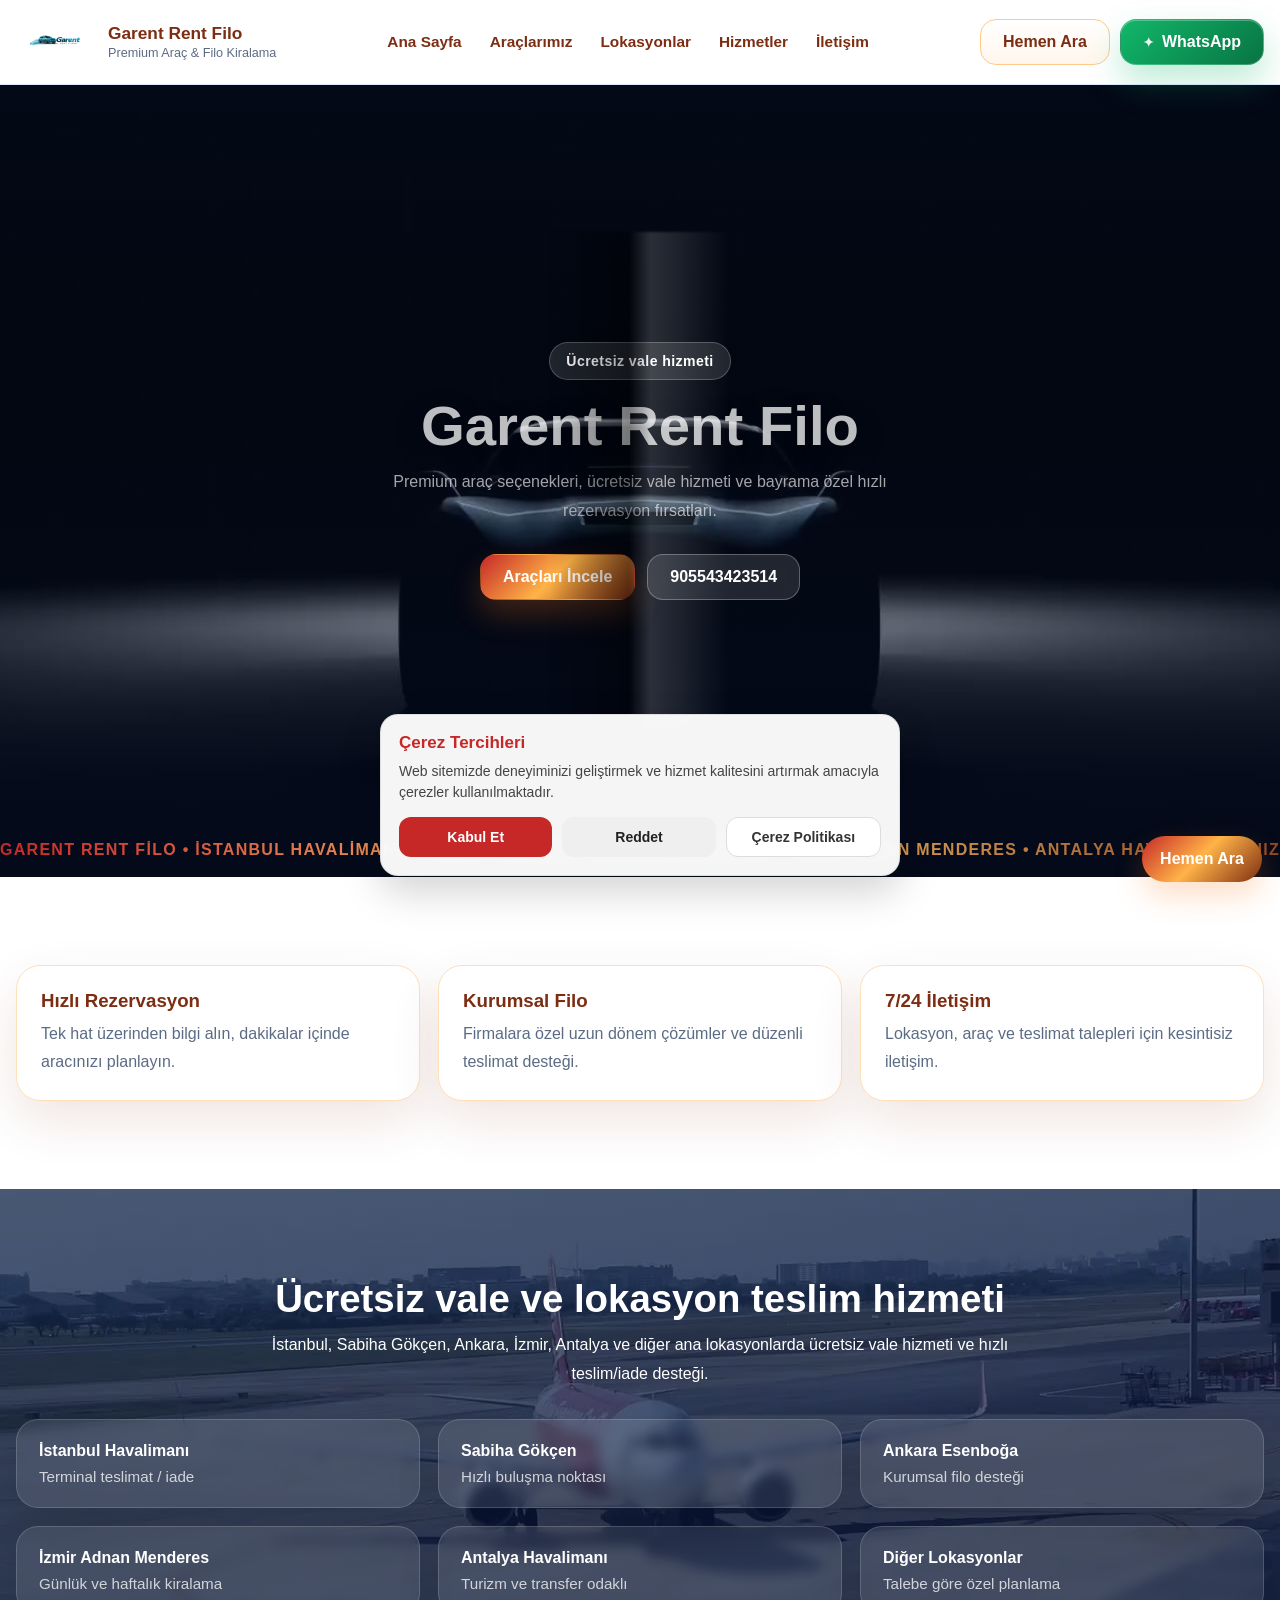
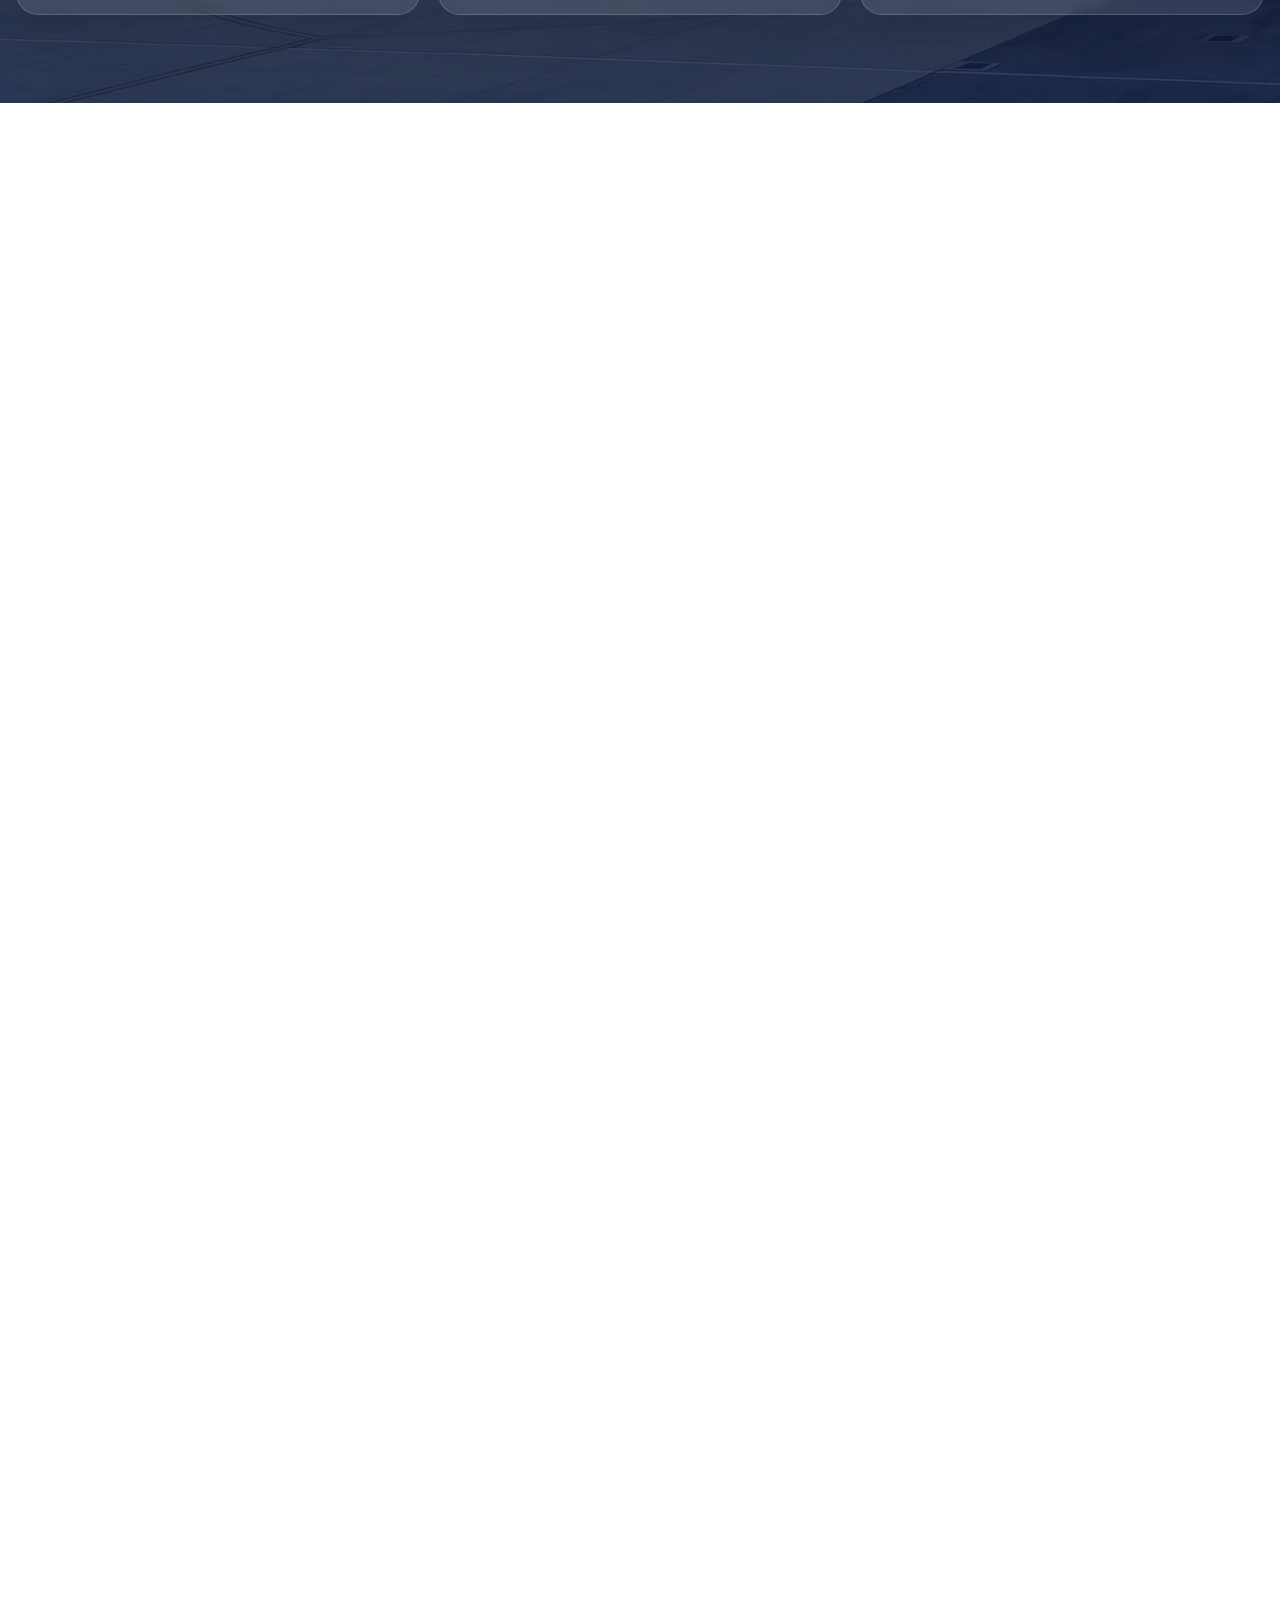
<file: index.html>
<!doctype html>
<html lang="tr">
<head>


<meta charset="UTF-8">
  <meta name="viewport" content="width=device-width, initial-scale=1.0">
  <title>Garent Rent Filo | Araç Kiralama</title>

<meta name="description" content="Garent Rent Filo - Premium araç kiralama hizmetleri">
<meta property="og:title" content="Garent Rent Filo">
<meta property="og:description" content="Premium araç kiralama hizmetleri">
<meta property="og:type" content="website">
<meta name="theme-color" content="#111111">
<link rel="icon" href="favicon.ico">

  <meta name="description" content="Garent Rent Filo ile ücretsiz vale hizmetli günlük, haftalık ve kurumsal araç kiralama fırsatları.">
  <link rel="icon" href="assets/img/favicon.webp">
  <meta name="theme-color" content="#c62828">
  <link rel="preload" href="assets/css/style.css" as="style">
  <link rel="preload" href="assets/img/logo.webp" as="image" type="image/webp">
  <link rel="preload" href="assets/video/hero.mp4" as="video" type="video/mp4">
  <link rel="stylesheet" href="assets/css/style.css">
</head>
<body>
  <header class="topbar">
    <div class="container nav">
      <a class="brand" href="#anasayfa" aria-label="Garent Rent Filo ana sayfa">
        <img class="brand-logo" src="assets/img/logo.webp" loading="eager" fetchpriority="high" decoding="async" alt="Garent Rent Filo logosu">
        <span class="brand-text">
          <strong data-company-name>Garent Rent Filo</strong>
          <small>Premium Araç &amp; Filo Kiralama</small>
        </span>
      </a>

      <nav class="nav-links">
        <a href="#anasayfa">Ana Sayfa</a>
        <a href="#araclar">Araçlarımız</a>
        <a href="#lokasyonlar">Lokasyonlar</a>
        <a href="#hizmetler">Hizmetler</a>
        <a href="#iletisim">İletişim</a>
      </nav>

      <div class="nav-actions">
        <a class="btn btn-outline" data-phone-link href="#">Hemen Ara</a>
        <a class="btn btn-primary" data-wa-link href="#" target="_blank" rel="noopener">WhatsApp</a>
      </div>
    </div>
  </header>

  <main>
    <section class="hero" id="anasayfa">
      <video class="hero-video" autoplay muted loop playsinline preload="metadata" poster="assets/img/hero-poster.jpg" aria-hidden="true">
        <source src="assets/video/hero.mp4" type="video/mp4">
      </video>
      <div class="hero-overlay"></div>
      <div class="hero-content container">
        <span class="hero-kicker">Ücretsiz vale hizmeti</span>
        <h1>Garent Rent Filo</h1>
        <p>Premium araç seçenekleri, ücretsiz vale hizmeti ve bayrama özel hızlı rezervasyon fırsatları.</p>
        <div class="hero-actions">
          <a class="btn btn-primary" href="#araclar">Araçları İncele</a>
          <a class="btn btn-glass" data-phone-link href="#" data-phone-display></a>
        </div>
      </div>
      <div class="marquee-band" aria-label="Kayan yazı alanı">
        <div class="marquee-track">
          <span>Garent RENT FİLO • İSTANBUL HAVALİMANI • SABİHA GÖKÇEN • ANKARA ESENBOĞA • İZMİR ADNAN MENDERES • ANTALYA HAVALİMANI • HIZLI TESLİMAT •</span>
          <span>Garent RENT FİLO • İSTANBUL HAVALİMANI • SABİHA GÖKÇEN • ANKARA ESENBOĞA • İZMİR ADNAN MENDERES • ANTALYA HAVALİMANI • HIZLI TESLİMAT •</span>
        </div>
      </div>
    </section>

    <section class="section intro-strip" id="hizmetler">
      <div class="container intro-grid">
        <article class="intro-card">
          <h3>Hızlı Rezervasyon</h3>
          <p>Tek hat üzerinden bilgi alın, dakikalar içinde aracınızı planlayın.</p>
        </article>
        <article class="intro-card">
          <h3>Kurumsal Filo</h3>
          <p>Firmalara özel uzun dönem çözümler ve düzenli teslimat desteği.</p>
        </article>
        <article class="intro-card">
          <h3>7/24 İletişim</h3>
          <p>Lokasyon, araç ve teslimat talepleri için kesintisiz iletişim.</p>
        </article>
      </div>
    </section>

    <section class="section airports" id="lokasyonlar">
      <video class="airports-video" autoplay muted loop playsinline preload="metadata" poster="assets/img/airports-poster.jpg" aria-hidden="true">
        <source src="assets/video/havalimani-lokasyon.mp4" type="video/mp4">
      </video>
      <div class="airports-overlay"></div>
      <div class="container airports-content">
        <div class="section-title light center narrow">
          <h2>Ücretsiz vale ve lokasyon teslim hizmeti</h2>
          <p>İstanbul, Sabiha Gökçen, Ankara, İzmir, Antalya ve diğer ana lokasyonlarda ücretsiz vale hizmeti ve hızlı teslim/iade desteği.</p>
        </div>
        <div class="airport-grid">
          <article class="airport-card"><strong>İstanbul Havalimanı</strong><span>Terminal teslimat / iade</span></article>
          <article class="airport-card"><strong>Sabiha Gökçen</strong><span>Hızlı buluşma noktası</span></article>
          <article class="airport-card"><strong>Ankara Esenboğa</strong><span>Kurumsal filo desteği</span></article>
          <article class="airport-card"><strong>İzmir Adnan Menderes</strong><span>Günlük ve haftalık kiralama</span></article>
          <article class="airport-card"><strong>Antalya Havalimanı</strong><span>Turizm ve transfer odaklı</span></article>
          <article class="airport-card"><strong>Diğer Lokasyonlar</strong><span>Talebe göre özel planlama</span></article>
        </div>
      </div>
    </section>

    <section class="section" id="araclar">
      <div class="container">
        <div class="section-title center narrow dark">
          <h2>Araç Filomuz</h2>
          <p>Ekonomik, orta segment ve lüks araç seçeneklerini bayrama özel avantajlarla hemen inceleyin.</p>
          <div class="campaign-strip" aria-label="Kampanya duyuruları">
            <span class="campaign-chip">Bayrama Özel Fırsatlar</span>
            <span class="campaign-chip">Uzun Dönem Kiralamalarda %35’e Varan İndirim</span>
            <span class="campaign-chip">Ücretsiz Vale Hizmeti</span>
          </div>
        </div>

        <div class="filters">
          <div class="filter-grid">
            <input id="searchInput" class="filter-input" type="search" placeholder="Araç adı ile ara...">
            <select id="bodyFilter" class="filter-select">
              <option value="all">Kasa tipi: Tümü</option>
              <option value="sedan">Sedan</option>
              <option value="suv">SUV</option>
              <option value="hatchback">Hatchback</option>
              <option value="panelvan">Panelvan</option>
            </select>
            <select id="priceFilter" class="filter-select">
              <option value="all">Fiyat aralığı: Tümü</option>
              <option value="0-2000">0 - 2000 TL</option>
              <option value="2001-3500">2001 - 3500 TL</option>
              <option value="3501-5000">3501 - 5000 TL</option>
              <option value="5001-9500">5001 - 9500 TL</option>
            </select>
          </div>
          <div class="chip-row" id="segmentChips">
            <button class="chip active" data-segment="all">Tümü</button>
            <button class="chip" data-segment="ekonomik">Ekonomik</button>
            <button class="chip" data-segment="ortasegment">Orta Segment</button>
            <button class="chip" data-segment="luks">Lüks</button>
          </div>
        </div>

        <div class="results-bar">
          <div class="results-meta" id="resultCount"></div>
          <button class="btn btn-outline" id="resetFilters">Filtreleri Sıfırla</button>
        </div>

        <div class="cars-grid" id="carsGrid"></div>
      </div>
    </section>

    <section class="section section-soft" id="iletisim">
      <div class="container contact-panel">
        <div class="section-title dark">
          <h2>İletişim ve rezervasyon</h2>
          <p>Rezervasyon, teslimat ve lokasyon desteği için bize hemen ulaşın.</p>
        </div>
        <div class="contact-actions">
          <a class="contact-big" data-phone-link href="#" data-phone-display></a>
          <a class="btn btn-primary" data-wa-link href="#" target="_blank" rel="noopener">WhatsApp'tan Yaz</a>
        </div>
        <div class="contact-note" data-workin></div>
      </div>
    </section>
  </main>

  
<section class="reservation-section" style="padding:40px 20px;background:#202124;color:#fff;text-align:center;">
  <div class="container">
    <h2 style="margin-bottom:15px;">Hızlı Rezervasyon</h2>
    <p style="margin-bottom:25px;">Araç rezervasyonu ve fiyat bilgisi için bizimle hızlıca iletişime geçin.</p>

    <form onsubmit="window.open('https://wa.me/905000000000?text=Merhaba%20araç%20rezervasyonu%20yapmak%20istiyorum','_blank'); return false;" 
          style="max-width:700px;margin:auto;display:grid;gap:15px;">

      <input type="text" placeholder="Ad Soyad" required 
        style="padding:14px;border-radius:10px;border:none;">

      <input type="tel" placeholder="Telefon Numaranız" required 
        style="padding:14px;border-radius:10px;border:none;">

      <input type="date" required 
        style="padding:14px;border-radius:10px;border:none;">

      <select required style="padding:14px;border-radius:10px;border:none;">
        <option value="">Araç Seçiniz</option>
        <option>Ekonomik Araç</option>
        <option>SUV Araç</option>
        <option>VIP Araç</option>
      </select>

      <button type="submit" 
        style="padding:15px;border:none;border-radius:12px;background:#c62828;color:#fff;font-size:16px;cursor:pointer;">
        Rezervasyon Yap
      </button>
    </form>
  </div>
</section>


<footer class="footer">
    <div class="container footer-grid">
      <div>
        <div class="footer-brand">Garent Otokoç Otomotiv Ticaret ve Sanayi A.Ş.</div>
        <p class="footer-note">
          Türkiye genelinde premium araç kiralama ve vale hizmeti sunmaktadır.
        </p>
      </div>

      <div>
        <h3>Kurumsal Bilgiler</h3>
        <div class="footer-list">
          <span>Vergi No: 6490193531</span>
          <span>MERSİS No: 0649019353100258</span>
          <span>Ticaret Sicil No: 459231</span>
        </div>
      </div>

      <div>
        <h3>İletişim</h3>
        <div class="footer-list">
          <a href="tel:+905000000000">+90 500 000 00 00</a>
          <a href="mailto:info@garentrentfilo.com">info@garentrentfilo.com</a>
          <a href="https://wa.me/905000000000" target="_blank" rel="noopener">
            WhatsApp Destek
          </a>
          <span>09:00 - 22:00</span>
        </div>
      </div>

      <div>
        <h3>Yasal</h3>
        <div class="footer-list">
          <a href="kvkk.html">KVKK Politikası</a>
          <a href="gizlilik.html">Gizlilik Politikası</a>
          <a href="kullanim-kosullari.html">Kullanım Koşulları</a>
        <a href="cerez-politikasi.html">Çerez Politikası</a>
        </div>
      </div>
    </div>
</footer>


  <a class="floatin" data-phone-link href="#">Hemen Ara</a>

  <script src="assets/js/config.js" defer></script>
  <script src="assets/js/cars.js" defer></script>
  <script src="assets/js/app.js" defer></script>







<style>
.cookie-popup-modern{
position:fixed;
left:50%;
bottom:24px;
transform:translateX(-50%);
width:min(92%,520px);
background:rgba(255,255,255,.96);
backdrop-filter:blur(12px);
border:1px solid rgba(200,200,200,.5);
border-radius:18px;
padding:18px;
z-index:99999;
box-shadow:0 15px 40px rgba(0,0,0,.18);
font-family:Arial,sans-serif;
}
.cookie-popup-modern h4{
margin:0 0 8px;
color:#c62828;
font-size:17px;
}
.cookie-popup-modern p{
margin:0 0 14px;
font-size:14px;
line-height:1.5;
color:#444;
}
.cookie-actions{
display:flex;
gap:10px;
flex-wrap:wrap;
}
.cookie-actions button,
.cookie-actions a{
flex:1;
min-width:120px;
padding:11px 14px;
border-radius:12px;
font-size:14px;
font-weight:600;
cursor:pointer;
text-align:center;
text-decoration:none;
transition:.25s;
}
.cookie-accept{
background:#c62828;
color:#fff;
border:none;
}
.cookie-reject{
background:#efefef;
color:#222;
border:none;
}
.cookie-policy{
background:#fff;
border:1px solid #ddd;
color:#333;
}
.cookie-actions button:hover,
.cookie-actions a:hover{
transform:translateY(-1px);
}
</style>

<div class="cookie-popup-modern" id="cookiePopupModern">
<h4>Çerez Tercihleri</h4>
<p>Web sitemizde deneyiminizi geliştirmek ve hizmet kalitesini artırmak amacıyla çerezler kullanılmaktadır.</p>

<div class="cookie-actions">
<button class="cookie-accept" onclick="acceptCookies()">Kabul Et</button>
<button class="cookie-reject" onclick="rejectCookies()">Reddet</button>
<a class="cookie-policy" href="cerez-politikasi.html">Çerez Politikası</a>
</div>
</div>

<script>
function acceptCookies(){
localStorage.setItem('cookieChoice','accepted');
document.getElementById('cookiePopupModern').style.display='none';
}
function rejectCookies(){
localStorage.setItem('cookieChoice','rejected');
document.getElementById('cookiePopupModern').style.display='none';
}
document.addEventListener('DOMContentLoaded',function(){
if(localStorage.getItem('cookieChoice')){
const el=document.getElementById('cookiePopupModern');
if(el){el.style.display='none';}
}
});
</script>

</body>
</html>
</file>
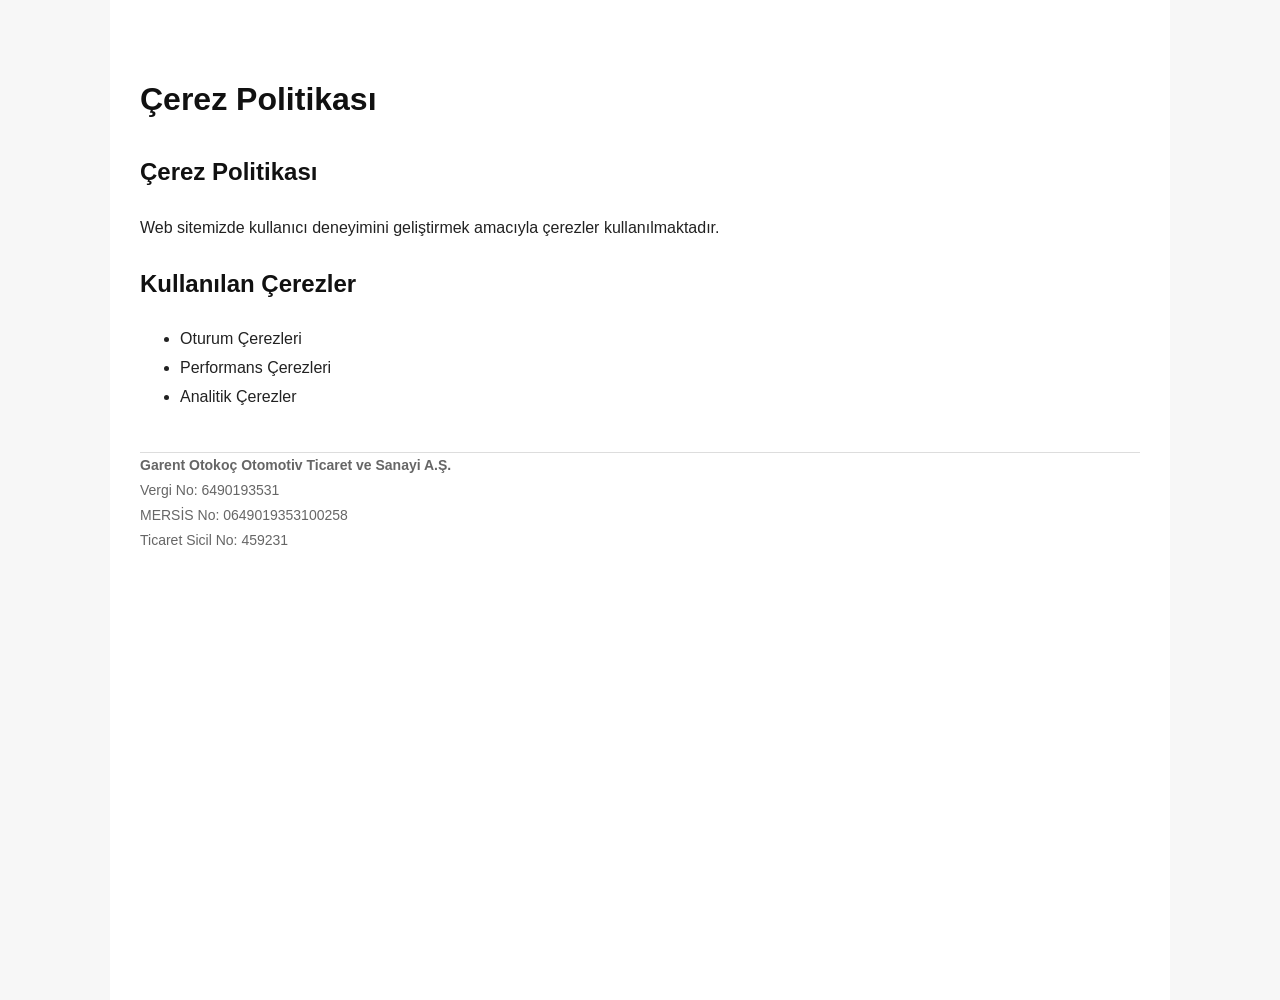
<file: cerez-politikasi.html>
<!doctype html>
<html lang="tr">
<head>
<meta charset="UTF-8">
<meta name="viewport" content="width=device-width, initial-scale=1.0">
<title>Çerez Politikası</title>
<meta name="description" content="Garent Rent Filo resmi bilgilendirme sayfası">
<style>
body {
font-family: Arial, sans-serif;
line-height: 1.8;
background:#f7f7f7;
margin:0;
padding:0;
color:#222;
}
.container {
max-width: 1000px;
margin:auto;
background:#fff;
padding:50px 30px;
min-height:100vh;
}
h1,h2 {
color:#111;
}
ul {
paddin:20px;
}
.footer {
margin-top:40px;
paddin:20px;
border-top:1px solid #ddd;
font-size:14px;
color:#666;
}
</style>
</head>
<body>
<div class="container">
<h1>Çerez Politikası</h1>


<h2>Çerez Politikası</h2>
<p>Web sitemizde kullanıcı deneyimini geliştirmek amacıyla çerezler kullanılmaktadır.</p>

<h2>Kullanılan Çerezler</h2>
<ul>
<li>Oturum Çerezleri</li>
<li>Performans Çerezleri</li>
<li>Analitik Çerezler</li>
</ul>


<div class="footer">
<strong>Garent Otokoç Otomotiv Ticaret ve Sanayi A.Ş.</strong><br>
Vergi No: 6490193531<br>
MERSİS No: 0649019353100258<br>
Ticaret Sicil No: 459231
</div>
</div>
</body>
</html>
</file>
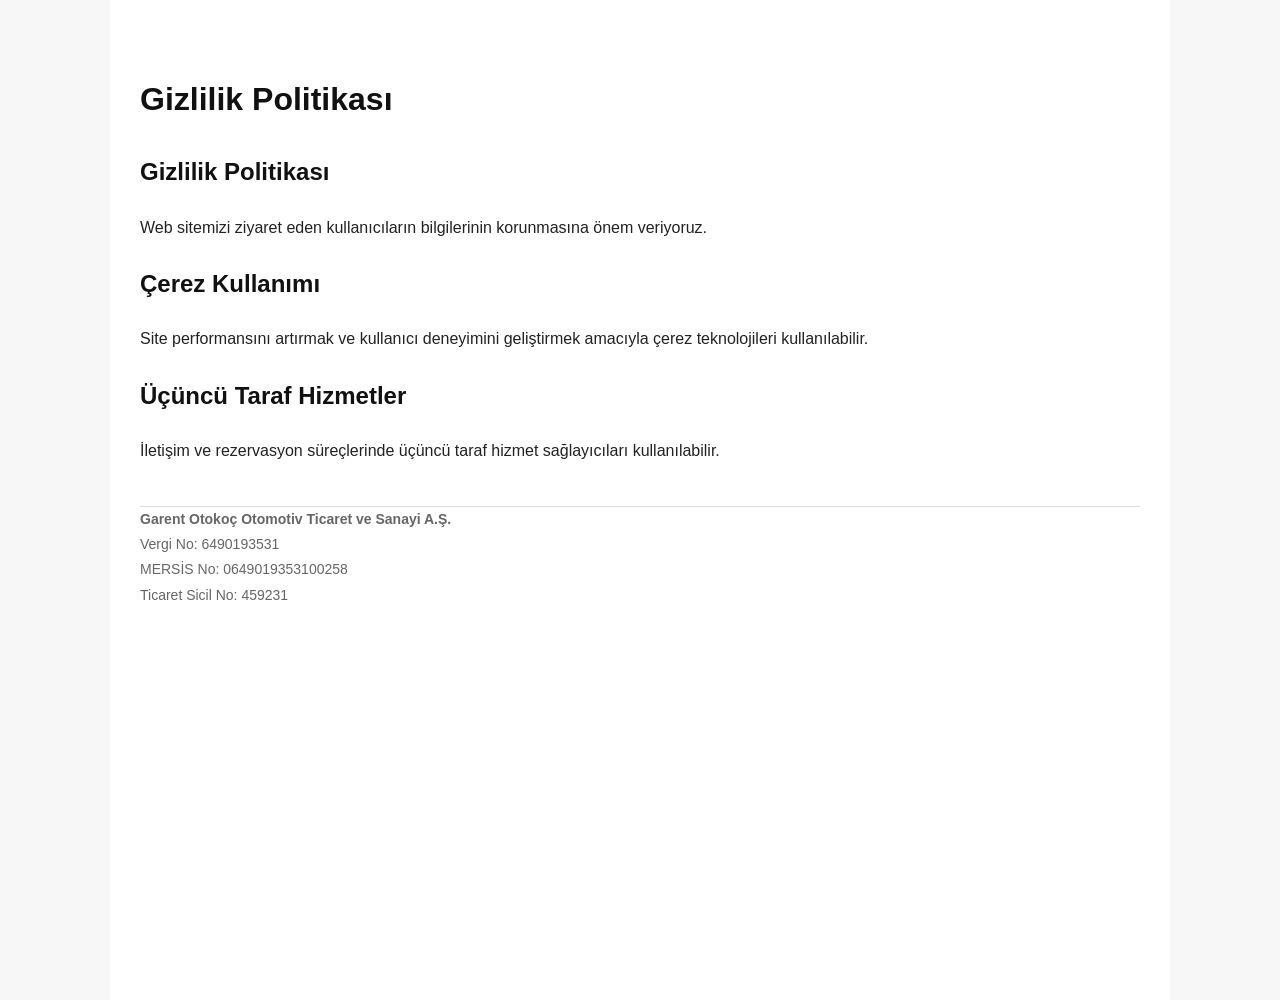
<file: gizlilik.html>
<!doctype html>
<html lang="tr">
<head>
<meta charset="UTF-8">
<meta name="viewport" content="width=device-width, initial-scale=1.0">
<title>Gizlilik Politikası</title>
<meta name="description" content="Garent Rent Filo resmi bilgilendirme sayfası">
<style>
body {
font-family: Arial, sans-serif;
line-height: 1.8;
background:#f7f7f7;
margin:0;
padding:0;
color:#222;
}
.container {
max-width: 1000px;
margin:auto;
background:#fff;
padding:50px 30px;
min-height:100vh;
}
h1,h2 {
color:#111;
}
ul {
paddin:20px;
}
.footer {
margin-top:40px;
paddin:20px;
border-top:1px solid #ddd;
font-size:14px;
color:#666;
}
</style>
</head>
<body>
<div class="container">
<h1>Gizlilik Politikası</h1>


<h2>Gizlilik Politikası</h2>
<p>Web sitemizi ziyaret eden kullanıcıların bilgilerinin korunmasına önem veriyoruz.</p>

<h2>Çerez Kullanımı</h2>
<p>Site performansını artırmak ve kullanıcı deneyimini geliştirmek amacıyla çerez teknolojileri kullanılabilir.</p>

<h2>Üçüncü Taraf Hizmetler</h2>
<p>İletişim ve rezervasyon süreçlerinde üçüncü taraf hizmet sağlayıcıları kullanılabilir.</p>


<div class="footer">
<strong>Garent Otokoç Otomotiv Ticaret ve Sanayi A.Ş.</strong><br>
Vergi No: 6490193531<br>
MERSİS No: 0649019353100258<br>
Ticaret Sicil No: 459231
</div>
</div>
</body>
</html>
</file>
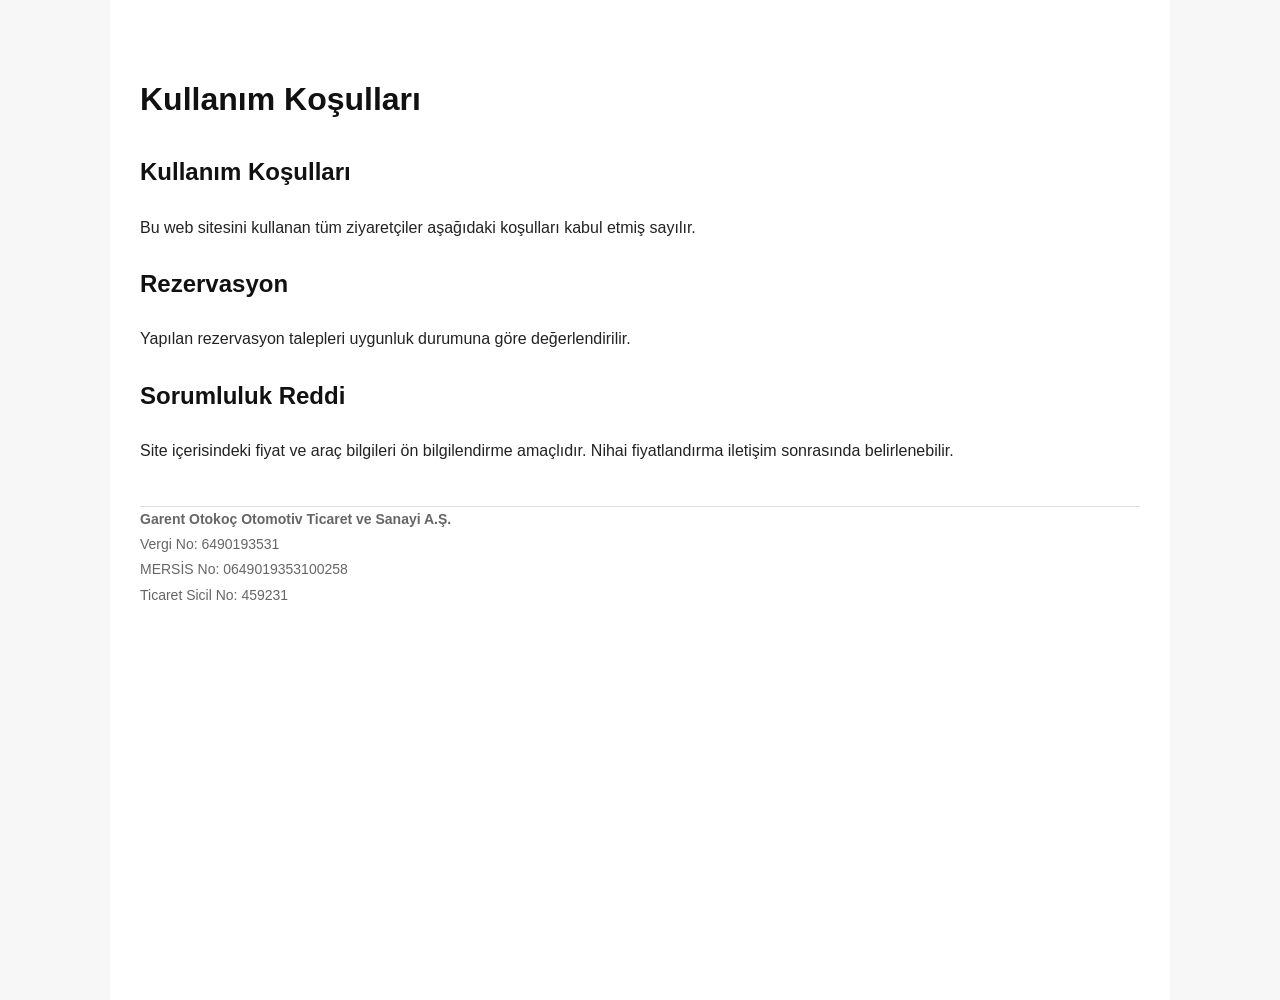
<file: kullanim-kosullari.html>
<!doctype html>
<html lang="tr">
<head>
<meta charset="UTF-8">
<meta name="viewport" content="width=device-width, initial-scale=1.0">
<title>Kullanım Koşulları</title>
<meta name="description" content="Garent Rent Filo resmi bilgilendirme sayfası">
<style>
body {
font-family: Arial, sans-serif;
line-height: 1.8;
background:#f7f7f7;
margin:0;
padding:0;
color:#222;
}
.container {
max-width: 1000px;
margin:auto;
background:#fff;
padding:50px 30px;
min-height:100vh;
}
h1,h2 {
color:#111;
}
ul {
paddin:20px;
}
.footer {
margin-top:40px;
paddin:20px;
border-top:1px solid #ddd;
font-size:14px;
color:#666;
}
</style>
</head>
<body>
<div class="container">
<h1>Kullanım Koşulları</h1>


<h2>Kullanım Koşulları</h2>
<p>Bu web sitesini kullanan tüm ziyaretçiler aşağıdaki koşulları kabul etmiş sayılır.</p>

<h2>Rezervasyon</h2>
<p>Yapılan rezervasyon talepleri uygunluk durumuna göre değerlendirilir.</p>

<h2>Sorumluluk Reddi</h2>
<p>Site içerisindeki fiyat ve araç bilgileri ön bilgilendirme amaçlıdır. Nihai fiyatlandırma iletişim sonrasında belirlenebilir.</p>


<div class="footer">
<strong>Garent Otokoç Otomotiv Ticaret ve Sanayi A.Ş.</strong><br>
Vergi No: 6490193531<br>
MERSİS No: 0649019353100258<br>
Ticaret Sicil No: 459231
</div>
</div>
</body>
</html>
</file>
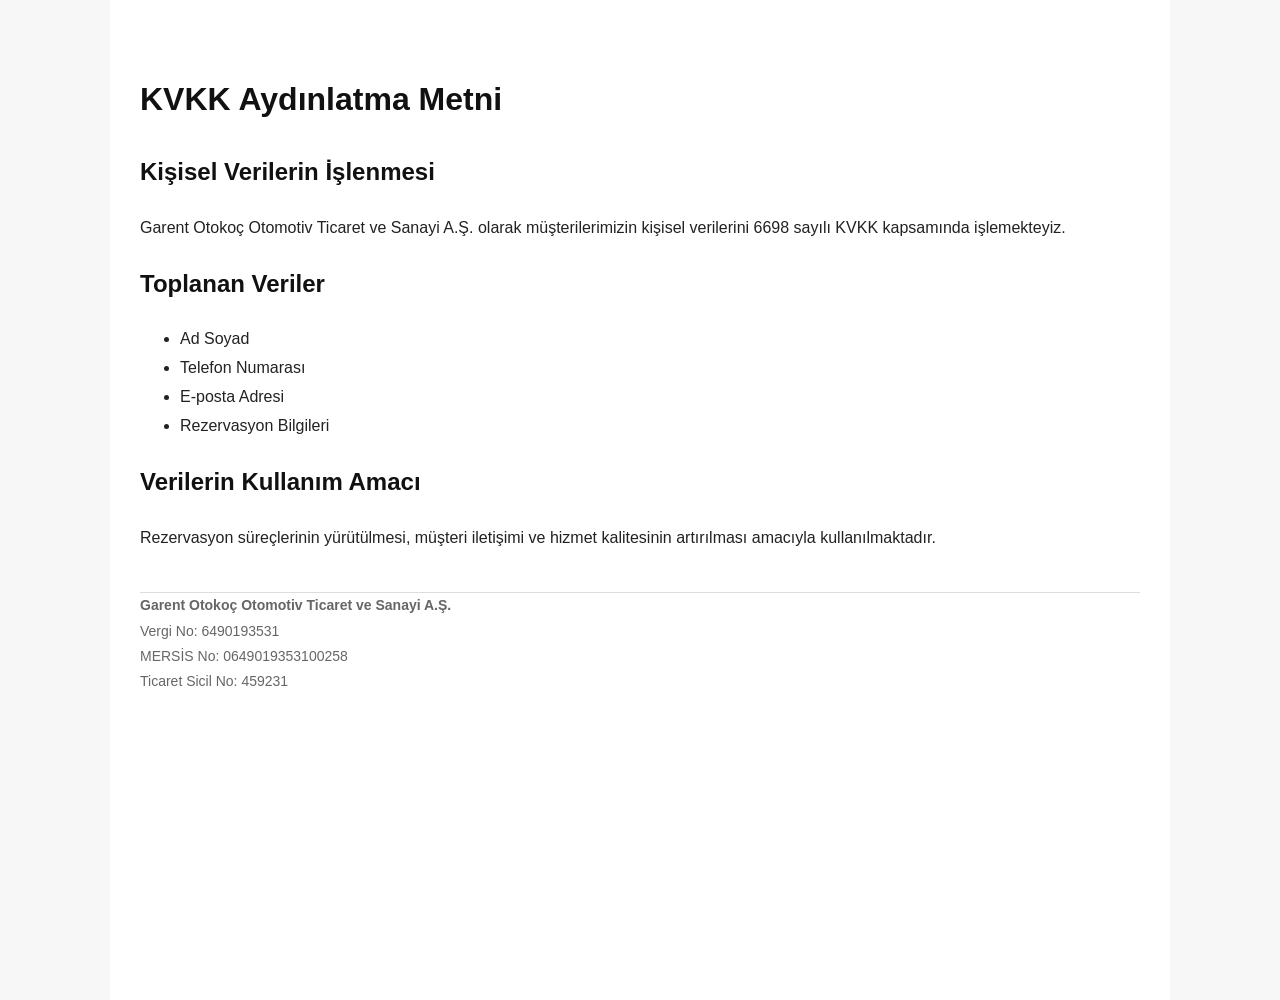
<file: kvkk.html>
<!doctype html>
<html lang="tr">
<head>
<meta charset="UTF-8">
<meta name="viewport" content="width=device-width, initial-scale=1.0">
<title>KVKK Aydınlatma Metni</title>
<meta name="description" content="Garent Rent Filo resmi bilgilendirme sayfası">
<style>
body {
font-family: Arial, sans-serif;
line-height: 1.8;
background:#f7f7f7;
margin:0;
padding:0;
color:#222;
}
.container {
max-width: 1000px;
margin:auto;
background:#fff;
padding:50px 30px;
min-height:100vh;
}
h1,h2 {
color:#111;
}
ul {
paddin:20px;
}
.footer {
margin-top:40px;
paddin:20px;
border-top:1px solid #ddd;
font-size:14px;
color:#666;
}
</style>
</head>
<body>
<div class="container">
<h1>KVKK Aydınlatma Metni</h1>


<h2>Kişisel Verilerin İşlenmesi</h2>
<p>Garent Otokoç Otomotiv Ticaret ve Sanayi A.Ş. olarak müşterilerimizin kişisel verilerini 6698 sayılı KVKK kapsamında işlemekteyiz.</p>

<h2>Toplanan Veriler</h2>
<ul>
<li>Ad Soyad</li>
<li>Telefon Numarası</li>
<li>E-posta Adresi</li>
<li>Rezervasyon Bilgileri</li>
</ul>

<h2>Verilerin Kullanım Amacı</h2>
<p>Rezervasyon süreçlerinin yürütülmesi, müşteri iletişimi ve hizmet kalitesinin artırılması amacıyla kullanılmaktadır.</p>


<div class="footer">
<strong>Garent Otokoç Otomotiv Ticaret ve Sanayi A.Ş.</strong><br>
Vergi No: 6490193531<br>
MERSİS No: 0649019353100258<br>
Ticaret Sicil No: 459231
</div>
</div>
</body>
</html>
</file>
<file: assets/css/style.css>
:root{
  --bg:#ffffff;
  --b:#fff7ed;
  --text:#0f172a;
  --muted:#5c6b84;
  --line:#ffe0b8;
  --blue:#c62828;
  --blue-soft:#ffb347;
  --navy:#7c2d12;
  --navy-deep:#351305;
  --shadow:0 20px 50px rgba(124,45,18,.12);
}
*{box-sizing:border-box}
html{scroll-behavior:smooth}
body{margin:0;font-family:Inter,'Segoe UI',Arial,sans-serif;background:var(--bg);color:var(--text);text-rendering:optimizeLegibility;-webkit-font-smoothing:antialiased}
a{text-decoration:none;color:inherit}
img,video{display:block;max-width:100%}
.section,.footer{content-visibility:auto;contain-intrinsic-size:800px}
button,input,select{font:inherit}
.container{width:min(1320px,calc(100% - 32px));margin:0 auto}

.topbar{position:sticky;top:0;z-index:100;background:rgba(255,255,255,.92);backdrop-filter:blur(12px);border-bottom:1px solid rgba(219,229,255,.9)}
.nav{min-height:84px;display:flex;align-items:center;justify-content:space-between;gap:24px}
.brand{display:flex;align-items:center;gap:14px;min-width:0}
.brand-logo{width:78px;height:auto;object-fit:contain;flex-shrink:0}
.brand-text{display:grid;gap:2px}
.brand-text strong{font-size:1.08rem;color:var(--navy)}
.brand-text small{font-size:.79rem;color:var(--muted)}
.nav-links{display:flex;gap:28px;align-items:center}
.nav-links a{font-weight:700;color:var(--navy);font-size:.96rem}
.nav-actions{display:flex;gap:10px;align-items:center}
.btn{display:inline-flex;align-items:center;justify-content:center;gap:8px;padding:13px 22px;border-radius:16px;font-weight:800;transition:.25s ease;border:1px solid transparent}
.btn:hover{transform:translateY(-1px)}
.btn-primary{background:linear-gradient(135deg,var(--blue),var(--navy));color:#fff;box-shadow:0 14px 30px rgba(18,42,102,.22)}
.btn-outline{border-color:#b9ccff;color:var(--navy);background:#fff}
.btn-glass{background:rgba(255,255,255,.12);border:1px solid rgba(255,255,255,.28);color:#fff;backdrop-filter:blur(8px)}

.hero{position:relative;min-height:88vh;display:flex;align-items:center;justify-content:center;overflow:hidden;background:#07122f}
.hero-video,.airports-video{position:absolute;inset:0;width:100%;height:100%;object-fit:cover;object-position:center}
.hero-overlay{position:absolute;inset:0;background:linear-gradient(180deg,rgba(7,18,47,.48) 0%,rgba(7,18,47,.36) 34%,rgba(7,18,47,.56) 100%)}
.hero-content{position:relative;z-index:2;display:grid;justify-items:center;text-align:center;padding:110px 0 130px;max-width:780px}
.hero-kicker{display:inline-flex;align-items:center;justify-content:center;padding:10px 16px;border-radius:999px;background:rgba(255,255,255,.12);border:1px solid rgba(255,255,255,.22);color:#fff;font-size:.88rem;font-weight:800;letter-spacing:.03em}
.hero h1{margin:18px 0 14px;font-size:clamp(2rem,4.4vw,3.6rem);line-height:1;max-width:10ch;color:rgba(255,255,255,.74);text-shadow:0 8px 28px rgba(0,0,0,.25)}
.hero h1::after{content:'';position:absolute;left:50%;top:0;transform:translateX(-50%);width:180px;height:100%;background:linear-gradient(90deg,transparent 0%,rgba(0,0,0,.38) 44%,rgba(255,255,255,.16) 56%,transparent 100%);filter:blur(1px);animation:titleSweep 6.5s linear infinite;pointer-events:none}
.hero-content{position:relative}
.hero p{margin:0;max-width:680px;font-size:1rem;line-height:1.8;color:rgba(255,255,255,.64)}
.hero-actions{margin-top:28px;display:flex;gap:12px;flex-wrap:wrap;justify-content:center}
.marquee-band{position:absolute;left:0;right:0;bottom:0;z-index:2;overflow:hidden;padding:18px 0;background:transparent;border-top:none;pointer-events:none}
.marquee-track{display:flex;gap:48px;white-space:nowrap;animation:marquee 20s linear infinite}
.marquee-track span{font-size:1rem;font-weight:900;letter-spacing:.08em;text-transform:uppercase;background:linear-gradient(90deg,var(--blue) 0%,var(--blue-soft) 45%,var(--navy) 100%);-webkit-background-clip:text;background-clip:text;color:transparent;-webkit-text-fill-color:transparent}

.section{padding:88px 0}
.section-soft{background:var(--b)}
.section-title{margin-bottom:24px}
.section-title.center{text-align:center}
.section-title.narrow{max-width:760px;margin-inline:auto;margin-bottom:30px}
.section-title h2{margin:0 0 10px;font-size:clamp(1.85rem,3vw,3rem)}
.section-title p{margin:0;line-height:1.8;color:var(--muted)}
.section-title.light h2,.section-title.light p{color:#fff}
.section-title.dark h2{color:var(--navy)}

.intro-strip{paddin:34px}
.intro-grid{display:grid;grid-template-columns:repeat(3,1fr);gap:18px}
.intro-card{background:#fff;border:1px solid var(--line);border-radius:24px;padding:24px;box-shadow:var(--shadow)}
.intro-card h3{margin:0 0 8px;color:var(--navy)}
.intro-card p{margin:0;color:var(--muted);line-height:1.75}

.airports{position:relative;overflow:hidden;background:#08173e}
.airports-overlay{position:absolute;inset:0;background:linear-gradient(180deg,rgba(8,23,62,.66),rgba(8,23,62,.76))}
.airports-content{position:relative;z-index:2}
.airport-grid{display:grid;grid-template-columns:repeat(3,1fr);gap:18px}
.airport-card{padding:22px;border-radius:22px;background:rgba(255,255,255,.10);border:1px solid rgba(255,255,255,.16);backdrop-filter:blur(6px);box-shadow:0 20px 44px rgba(0,0,0,.12);display:grid;gap:8px}
.airport-card strong{color:#fff;font-size:1rem}
.airport-card span{color:rgba(255,255,255,.76);font-size:.95rem}

.filters{display:grid;gap:16px;padding:24px;border:1px solid var(--line);background:linear-gradient(180deg,#fff,#f7faff);border-radius:24px;box-shadow:var(--shadow)}
.filter-grid{display:grid;grid-template-columns:1.4fr 1fr 1fr;gap:14px}
.filter-input,.filter-select{height:54px;border-radius:16px;border:1px solid var(--line);padding:0 16px;background:#fff;color:var(--navy)}
.filter-input:focus,.filter-select:focus{outline:none;border-color:var(--blue);box-shadow:0 0 0 4px rgba(47,125,255,.08)}
.chip-row{display:flex;gap:10px;flex-wrap:wrap}
.chip{padding:11px 16px;border-radius:999px;border:1px solid #bfd0ff;background:#fff;color:var(--navy);font-weight:800;cursor:pointer}
.chip.active{background:linear-gradient(135deg,var(--blue),var(--navy));color:#fff;border-color:transparent}
.results-bar{display:flex;align-items:center;justify-content:space-between;gap:20px;padding:22px 0}
.results-meta{font-weight:800;color:var(--navy)}

.cars-grid{display:grid;grid-template-columns:repeat(3,minmax(0,1fr));gap:18px}
.card{position:relative;background:#fff;border-radius:26px;padding:1px;overflow:hidden;box-shadow:var(--shadow)}
.card::before{content:'';position:absolute;inset:-32%;background:conic-gradient(from 0deg,transparent 0deg,var(--blue) 70deg,var(--blue-soft) 128deg,var(--navy) 185deg,transparent 245deg);animation:spin 6.2s linear infinite;opacity:.9}
.card::after{content:'';position:absolute;inset:2px;border-radius:24px;background:#fff}
.card-inner{position:relative;z-index:1;padding:16px;border-radius:24px}
.card-media{border-radius:20px;background:linear-gradient(180deg,#f7faff,#eef4ff);padding:16px;border:1px solid var(--line);min-height:185px;display:grid;place-items:center}
.car-photo{width:100%;height:145px;object-fit:contain;transition:transform .35s ease}
.card:hover .car-photo{transform:scale(1.05)}
.price-row{display:flex;align-items:flex-start;justify-content:space-between;gap:10px;padding:16px 0 8px}
.price{font-size:1.16rem;font-weight:900;color:var(--navy)}
.price small{display:block;font-size:.75rem;color:var(--muted);font-weight:700;margin-top:4px}
.pill{display:inline-flex;align-items:center;padding:7px 10px;border-radius:999px;background:#edf4ff;color:var(--navy);font-weight:800;font-size:.74rem;border:1px solid var(--line)}
.meta-pills{display:flex;gap:8px;flex-wrap:wrap;margin:10px 0 14px}
.card-title{margin:0;color:var(--navy);font-size:1.03rem;line-height:1.25;min-height:2.5em}
.specs{display:grid;grid-template-columns:repeat(2,1fr);gap:10px;margin-bottom:14px}
.spec{padding:12px;border-radius:16px;background:#f7faff;border:1px solid var(--line);display:grid;gap:4px;color:var(--muted)}
.spec strong{color:var(--navy);font-size:.78rem}
.spec span{font-size:.82rem}
.features-box{padding:14px;border-radius:18px;border:1px solid var(--line);background:#fff}
.features-title{margin:0 0 10px;font-size:.88rem;color:var(--navy);font-weight:900}
.features{display:flex;gap:8px;flex-wrap:wrap}
.feature{padding:7px 9px;border-radius:999px;background:#f0f6ff;color:var(--navy);font-size:.74rem;font-weight:700;border:1px solid var(--line)}
.cta-row{display:grid;grid-template-columns:1fr 1fr;gap:10px;margin-top:14px}
.cta-row .btn{height:46px;paddin:10px;font-size:.88rem}

.contact-panel{background:#fff;border:1px solid var(--line);border-radius:28px;padding:34px;box-shadow:var(--shadow);display:grid;gap:18px;justify-items:center;text-align:center}
.contact-actions{display:flex;gap:12px;flex-wrap:wrap;justify-content:center}
.contact-big{font-size:1.9rem;font-weight:900;color:var(--navy)}
.contact-note{color:var(--muted);font-weight:700}

.footer{background:linear-gradient(180deg,var(--navy),var(--navy-deep));color:#fff;padding:40px 0 46px}
.footer-grid{display:grid;grid-template-columns:1.2fr .8fr .8fr;gap:26px}
.footer-brand{font-size:1.4rem;font-weight:900;margin-bottom:12px}
.footer-note{margin:0;color:rgba(255,255,255,.75);line-height:1.8}
.footer h3{margin:0 0 12px;font-size:1rem}
.footer-list{display:grid;gap:10px}
.footer-list a,.footer-list span{color:rgba(255,255,255,.82)}
.floatin{position:fixed;right:18px;bottom:18px;z-index:90;background:linear-gradient(135deg,var(--blue),var(--navy));color:#fff;padding:14px 18px;border-radius:999px;font-weight:900;box-shadow:0 12px 30px rgba(18,42,102,.28)}

@keyframes marquee{from{transform:translateX(0)}to{transform:translateX(-50%)}}
@keyframes spin{to{transform:rotate(360deg)}}
@keyframes titleSweep{0%{transform:translateX(-260px)}100%{transform:translateX(260px)}}


.card-media{position:relative}
.promo-badges{
  position:absolute;top:12px;left:12px;right:12px;z-index:3;
  display:flex;align-items:center;justify-content:space-between;gap:10px;pointer-events:none;
}
.promo-badge{
  padding:8px 12px;border-radius:999px;
  background:rgba(255,255,255,.92);font-size:.76rem;font-weight:900;
  letter-spacing:.04em;text-transform:uppercase;
  box-shadow:0 10px 24px rgba(7,18,47,.14);
  border:1px solid rgba(196,0,0,.16);
}
.promo-left{color:#ff8a00;animation:badgeBlinkOrange 1.2s ease-in-out infinite}
.promo-right{color:#d10000;animation:badgeBlinkRed 1.2s ease-in-out infinite}

.hero h1{max-width:none}
.hero p{max-width:560px}

@keyframes badgeBlinkOrange{
  0%,100%{opacity:1;box-shadow:0 10px 24px rgba(255,138,0,.12),0 0 0 rgba(255,138,0,0)}
  50%{opacity:.38;box-shadow:0 14px 30px rgba(255,138,0,.24),0 0 18px rgba(255,138,0,.22)}
}
@keyframes badgeBlinkRed{
  0%,100%{opacity:1;box-shadow:0 10px 24px rgba(209,0,0,.12),0 0 0 rgba(209,0,0,0)}
  50%{opacity:.38;box-shadow:0 14px 30px rgba(209,0,0,.24),0 0 18px rgba(209,0,0,.22)}
}

@media (max-width:1280px){.cars-grid{grid-template-columns:repeat(3,minmax(0,1fr))}}
@media (max-width:1100px){
  .nav{flex-wrap:wrap;padding:14px 0}
  .nav-links{order:3;width:100%;justify-content:center;flex-wrap:wrap}
  .intro-grid,.airport-grid,.footer-grid{grid-template-columns:1fr 1fr}
  .cars-grid{grid-template-columns:repeat(3,minmax(0,1fr))}
}
@media (max-width:860px){
  .filter-grid,.footer-grid,.intro-grid,.airport-grid{grid-template-columns:1fr}
  .hero{min-height:80svh}
  .hero-content{padding:90px 0 110px}
  .hero h1{font-size:clamp(2rem,9vw,3.8rem)}
  .hero p{font-size:1rem;max-width:560px}
  .cars-grid{grid-template-columns:repeat(2,minmax(0,1fr))}
}
@media (max-width:560px){
  .container{width:min(100% - 24px,1320px)}
  .brand-logo{width:68px}
  .brand-text small,.nav-links{display:none}
  .brand-text strong{font-size:1rem;line-height:1.1}
  .nav-actions{width:100%;justify-content:space-between}
  .btn{padding:12px 14px}
  .hero-content{padding:82px 0 96px}
  .hero-kicker{font-size:.78rem;padding:8px 12px}
  .hero h1{font-size:clamp(2rem,11vw,2.8rem);max-width:9ch}
  .hero p{font-size:.94rem;line-height:1.75}
  .hero-actions{display:grid;grid-template-columns:1fr 1fr;width:100%}
  .marquee-track span{font-size:.86rem}
  .contact-big{font-size:1.5rem}
  .floatin{left:12px;right:12px;text-align:center}
  .card-inner{padding:13px}
  .card-media{min-height:140px;padding:10px}
  .car-photo{height:92px}
  .price-row{padding:12px 0 8px;display:block}
  .price{font-size:1.02rem;margin-bottom:8px}
  .card-title{font-size:.94rem}
  .pill,.feature{font-size:.68rem}
  .spec{padding:10px}
  .spec strong,.spec span{font-size:.72rem}
  .cta-row{grid-template-columns:1fr}
  .cta-row .btn{height:42px;font-size:.82rem}
}

@media (prefers-reduced-motion: reduce){
  html{scroll-behavior:auto}
  .marquee-track,.card::before,.hero h1::after{animation:none !important}
  .btn:hover,.card:hover .car-photo{transform:none !important}
}


/* Kampanya ve premium WhatsApp düzenlemeleri */
.btn-whatsapp,
a[data-wa-link],
.cta-row a[href*="wa.me"]{
  background:linear-gradient(135deg,#12b76a,#087443) !important;
  color:#fff !important;
  border-color:rgba(255,255,255,.18) !important;
  box-shadow:0 16px 34px rgba(18,183,106,.28), inset 0 1px 0 rgba(255,255,255,.28) !important;
  position:relative;
  overflow:hidden;
}
.btn-whatsapp::before,
a[data-wa-link]::before,
.cta-row a[href*="wa.me"]::before{
  content:'✦';
  font-size:.8rem;
  opacity:.9;
}
.btn-whatsapp:hover,
a[data-wa-link]:hover,
.cta-row a[href*="wa.me"]:hover{
  transform:translateY(-2px);
  box-shadow:0 20px 42px rgba(18,183,106,.34) !important;
}
.btn-outline{
  border-color:#ffc987;
  color:var(--navy);
  background:linear-gradient(180deg,#fff,#fff7ed);
}
.btn-primary,
.chip.active,
.floatin{
  background:linear-gradient(135deg,#c62828 0%,#ffb347 48%,#7c2d12 100%);
  box-shadow:0 14px 30px rgba(255,122,24,.24);
}
.filters,
.card-media,
.spec,
.feature,
.pill{
  background:linear-gradient(180deg,#fffaf4,#fff3e0);
}
.filter-input:focus,.filter-select:focus{
  border-color:#c62828;
  box-shadow:0 0 0 4px rgba(255,122,24,.12);
}
.marquee-track span{
  background:linear-gradient(90deg,#c62828 0%,#ffcf70 45%,#7c2d12 100%);
  -webkit-background-clip:text;background-clip:text;color:transparent;-webkit-text-fill-color:transparent;
}
.card::before{
  background:conic-gradient(from 0deg,transparent 0deg,#c62828 70deg,#ffb347 128deg,#7c2d12 185deg,transparent 245deg);
}
.promo-badges{
  top:10px;left:10px;right:auto;align-items:flex-start;justify-content:flex-start;flex-direction:column;gap:7px;
}
.promo-right{
  color:#fff;
  background:linear-gradient(135deg,#c62828,#d9480f);
  border-color:rgba(255,255,255,.24);
}
.promo-left{
  color:#7c2d12;
}
.campaign-strip{
  margin:0 auto 22px;
  display:flex;
  align-items:center;
  justify-content:center;
  gap:10px;
  flex-wrap:wrap;
  text-align:center;
}
.campaign-chip{
  display:inline-flex;
  align-items:center;
  justify-content:center;
  padding:10px 15px;
  border-radius:999px;
  background:linear-gradient(135deg,#c62828,#ffb347);
  color:#fff;
  font-weight:900;
  box-shadow:0 14px 30px rgba(255,122,24,.2);
}
@media (max-width:860px){
  .cars-grid{grid-template-columns:1fr !important;}
  .card-media{min-height:190px;}
  .car-photo{height:145px;}
}
@media (max-width:560px){
  .hero-actions{grid-template-columns:1fr;}
  .cars-grid{grid-template-columns:1fr !important;}
  .card-media{min-height:185px;padding:14px;}
  .car-photo{height:135px;}
}
</file>
